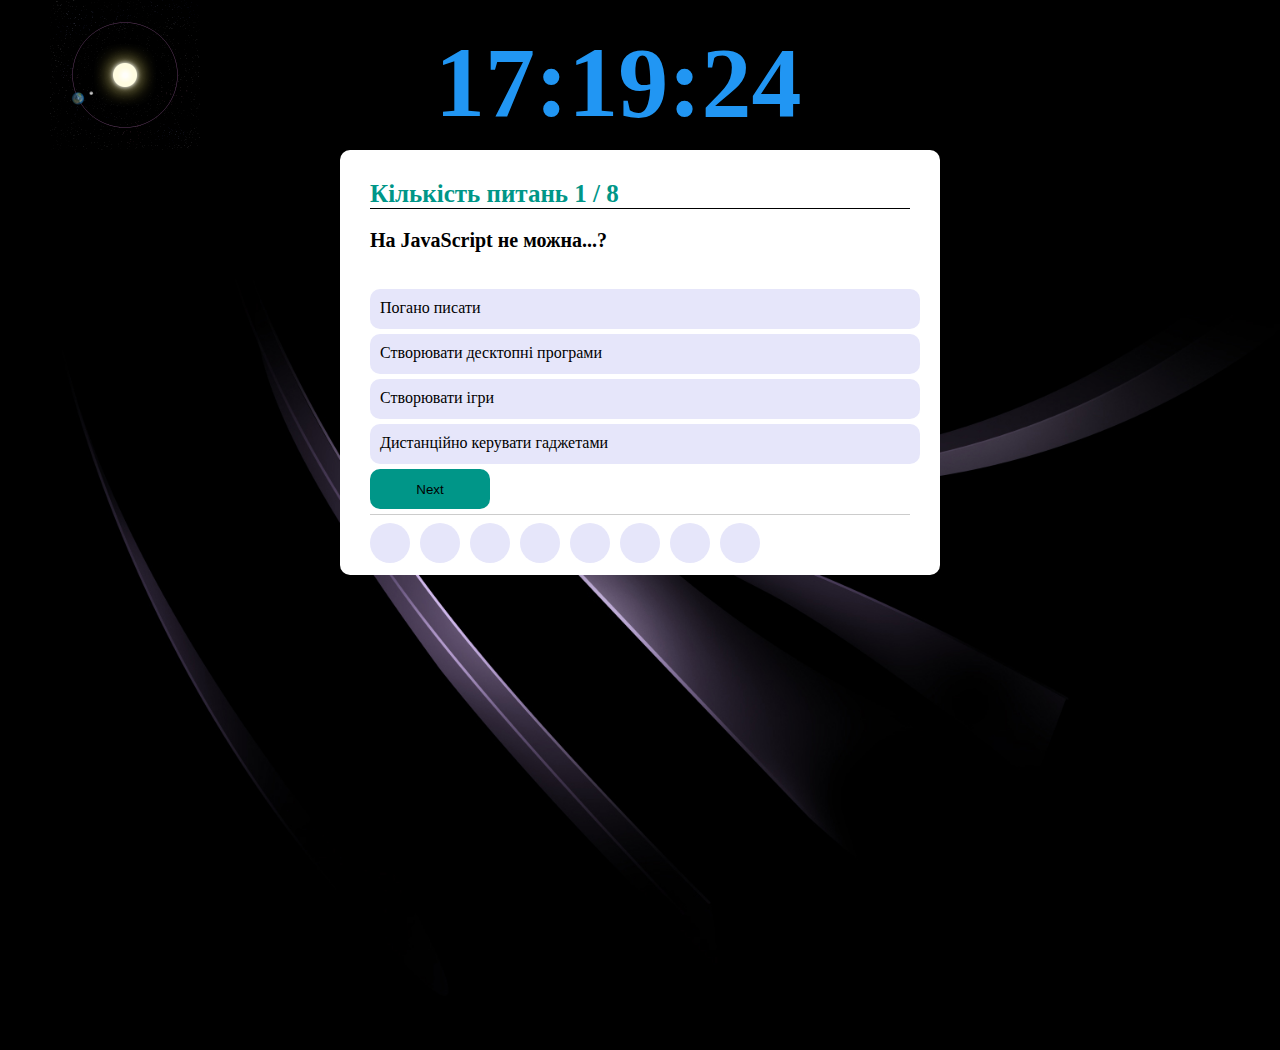
<file: quiz/index.html>
<!doctype html>
<html lang="en">
<head>
    <meta charset="UTF-8">
    <meta name="viewport"
          content="width=device-width, user-scalable=no, initial-scale=1.0, maximum-scale=1.0, minimum-scale=1.0">
    <meta http-equiv="X-UA-Compatible" content="ie=edge">
    <title>Funny page</title>
    <link rel="stylesheet" href="style.css">
</head>
<body>

<div class="wrapper">
    <div class="time">
        <canvas id="space" width="300" height="300"></canvas>
        <h1 id="clock">00:00:00</h1>
    </div>
    <div class="main">
        <div class="quiz-over-modal custom-box hide">
            <div class="content">
                <h1>Результат!!</h1>
                <p>
                    <span id="correct-answer"> </span>
                    /
                    <span id="number-of-all-questions-2"> </span>
                </p>
                <button id="btn-try-again">Спробувати знову</button>
            </div>
        </div>
        <div class="quiz-container custom-box">
            <div class="question-number">
                <h3>Кількість питань
                    <span id="number-of-question"> </span>
                    /
                    <span id="number-of-all-questions"> </span>
                </h3>
            </div>
            <div id="question"></div>
            <div class="options">
                <div data-id="0" class="option option1"></div>
                <div data-id="1" class="option option2"></div>
                <div data-id="2" class="option option3"></div>
                <div data-id="3" class="option option4"></div>
            </div>
            <div class="button">
                <button id="btn-next">Next</button>
            </div>
            <div id="answers-tracker">
            </div>
        </div>
    </div>
</div>


<script src="project.js"></script>
</body>
</html>
</file>
<file: quiz/style.css>
* {
    margin: 0;
    padding: 0;
    text-decoration: none;
    box-sizing: border-box;
}

body {
    font-size: 16px;
}

.time {
    position: relative;
    display: flex;
    width: 100%;
    height: 150px;
    background: black;
}

#space {
    margin-left: 50px;
    width: 150px;
    height: 150px;
    left: auto;
}

#clock {
    position: absolute;
    margin-left: 435px;
    margin-top: 25px;
    font-size: 100px;
    color: #2196f3;
}

.main {
    background: url("img/main.jpg") center no-repeat;
    background-size: cover;
    width: 100%;
    height: 100vh;
}

.custom-box {
    text-align: center;
    max-width: 600px;
    background-color: #ffffff;
    padding: 30px;
    border-radius: 10px;
}

.quiz-over-modal {
    width: 400px;
    margin: 0 auto;
}
#correct-answer{
    font-size: 25px;
}
#number-of-all-questions-2{
    font-size: 25px;
}
.quiz-over-modal h1{
    color:#009688;

}
.quiz-over-modal #btn-try-again{
    font-size: 16px;
    border-radius: 5px;
    border: 2px solid #ece5e5;
    color: #f7f0f0;
    text-shadow: 0 1px 0 #524e4e;
    box-shadow: 0 4px 10px rgba(101, 95, 95, 0.45), -2px 1px 20px 12px rgba(60, 56, 56, 0.25);
    background: #28648e;
    padding: 10px 15px;
    text-transform: uppercase;
    margin-top: 15px;
    cursor: pointer;
}

.quiz-over-modal.hide {
    display: none;
}

.quiz-container {
    margin: 0 auto;
    height: 425px;
}

.quiz-container.hide{
    display: none;
}

.question-number h3 {
    color: #009688;
    border-bottom: 1px solid black;
    font-size: 25px;
    text-align: left;
}

#question {
    font-weight: 700;
    color: #000000;
    margin-top: 20px;
    font-size: 20px;
    text-align: left;
    height: 30px;
}

.options {
    margin-bottom: 15px;
    color: #000000;
    max-width: 600px;
    padding-top: 30px;
    float: left;
    height: 190px;
    cursor: pointer;
}

.option {
    font-weight: 500;
    margin-bottom: 5px;
    background-color: #E6E6FA;
    width: 550px;
    height: 40px;
    border-radius: 10px;
    text-align: left;
    padding: 10px;
}

.button{
    width: 120px;
}
#btn-next{
    background-color: #009688;
    margin-bottom: 5px;
    margin-top: 5px;
    width: 120px;
    height: 40px;
    border-radius:10px;
    border: 0;
    cursor: pointer;
}


#answers-tracker {
    border-top: 1px solid #cccccc;
    padding-top: 8px;
}

#answers-tracker div {
    float: left;
    height: 40px;
    width: 40px;
    background-color: #E6E6FA;
    display: inline-block;
    border-radius: 50%;
    margin-right: 10px;
}

#answers-tracker div.correct {
    color: #ffffff;
    background: green;
}

#answers-tracker div.wrong {
    color: #ffffff;
    background: red;
}

.options div:hover {
    background: #ccccccaf;
}

.options div.correct {
    color: #ffffff;
    background: green;
}

.options div.wrong {
    color: #ffffff;
    background: red;
}

.options div.disabled {
    pointer-events: none;
}
</file>
